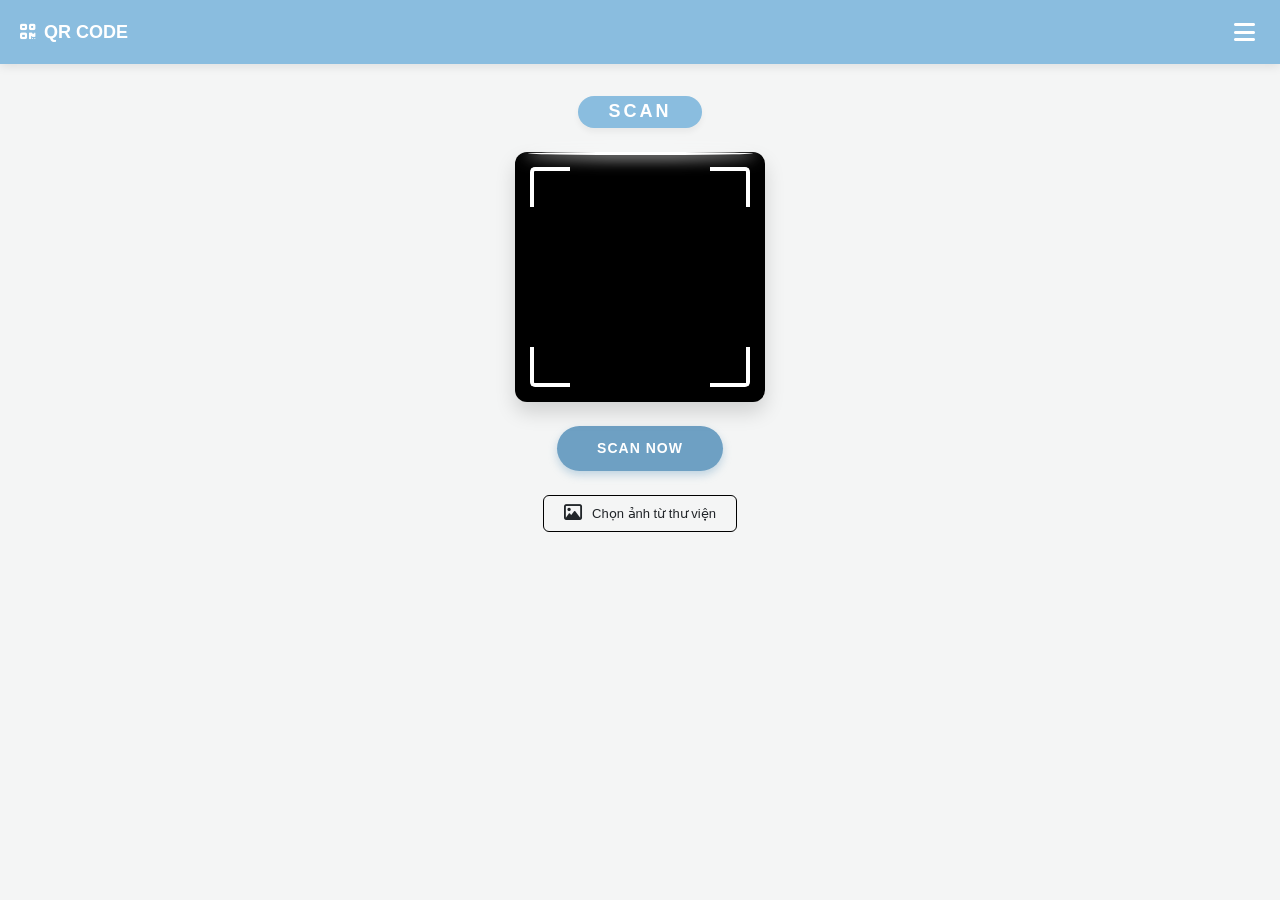
<file: index.html>
<!DOCTYPE html>
<html lang="en">
<head>
    <meta charset="UTF-8">
    <meta name="viewport" content="width=device-width, initial-scale=1.0">
    <title>QR CODE</title>
    <link href="https://cdn.jsdelivr.net/npm/bootstrap@5.3.2/dist/css/bootstrap.min.css" rel="stylesheet">
    <link rel="stylesheet" href="https://cdnjs.cloudflare.com/ajax/libs/font-awesome/6.4.2/css/all.min.css">
    <link rel="stylesheet" href="index.css">
</head>
<body>
    <script src="./main.js"></script>
    <header class="top-bar">
        <div class="logo-area">
            <i class="fa-solid fa-qrcode text-white"></i>
            <span class="logo-text text-white ms-2">QR CODE</span>
        </div>
        <div class="menu-area">
            <i class="fa-solid fa-bars text-white menu-icon" id="menuToggle"></i>
            <div class="dropdown-menu-custom" id="dropdownMenu">
                <a href="about.html">About</a>
                <a href="code.html">Code</a>
            </div>
        </div>
    </header>

    <main class="d-flex flex-column align-items-center mt-4 pt-2">
        
        <div class="scan-title-wrapper mb-4">
            <h2 class="scan-title">SCAN</h2>
        </div>
        
        <div class="scanner-container">
            <div class="corner top-left"></div>
            <div class="corner top-right"></div>
            <div class="corner bottom-left"></div>
            <div class="corner bottom-right"></div>
            <div class="scan-line"></div>
        </div>

        <button class="btn scan-btn mt-4">SCAN NOW</button>

        <div class="gallery-box mt-4">
            <i class="fa-regular fa-image"></i>
            <span>Chọn ảnh từ thư viện</span>
        </div>

    </main>

    <script>
        const menuToggle = document.getElementById('menuToggle');
        const dropdownMenu = document.getElementById('dropdownMenu');

        menuToggle.addEventListener('click', () => {
            dropdownMenu.classList.toggle('show');
        });
    </script>
</body>
</html>
</file>
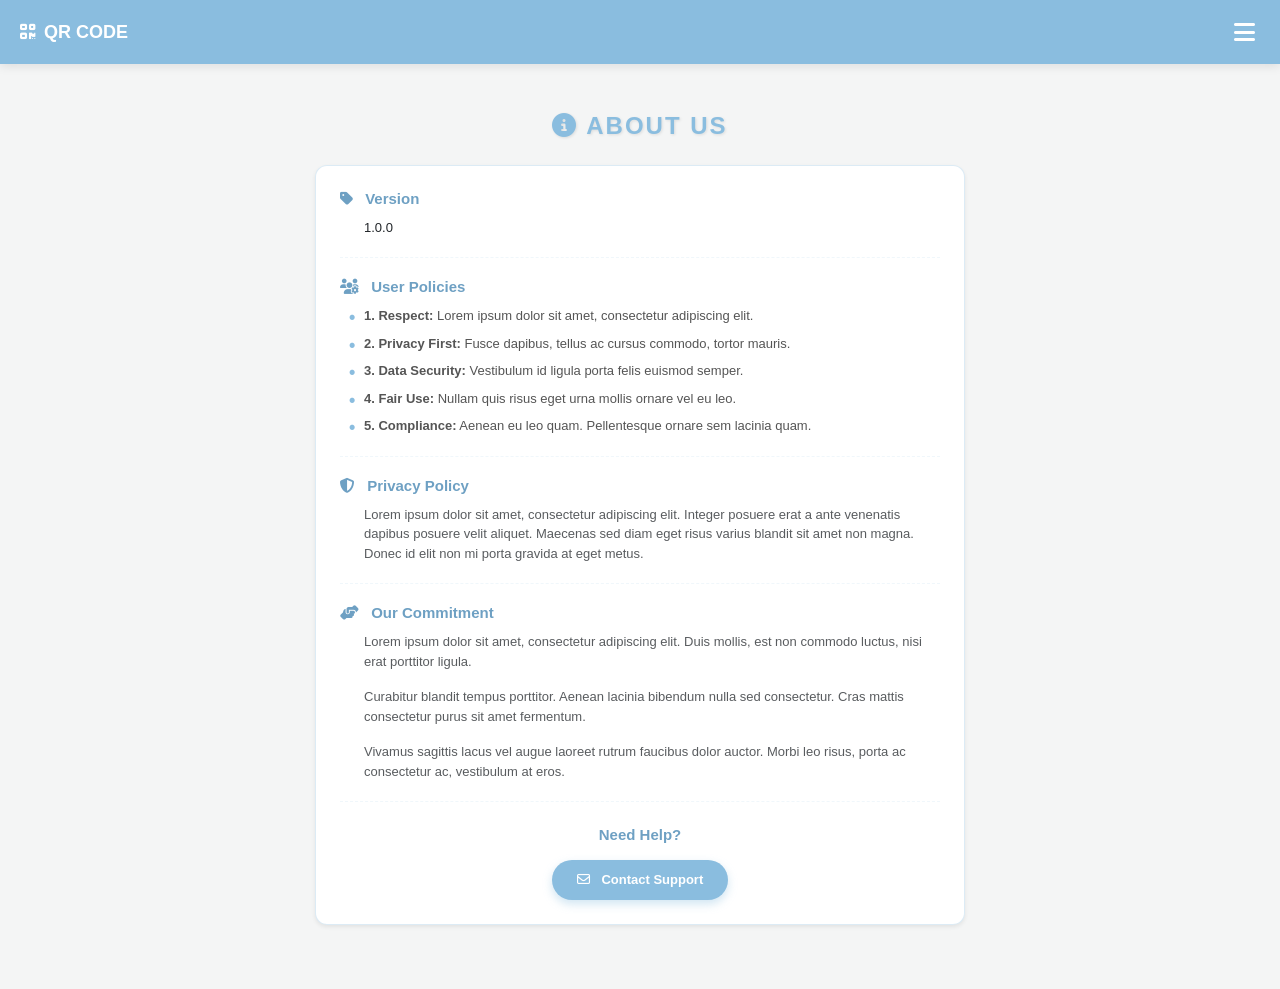
<file: about.html>
<!DOCTYPE html>
<html lang="en">
<head>
    <meta charset="UTF-8">
    <meta name="viewport" content="width=device-width, initial-scale=1.0">
    <title>QR CODE - About</title>
    <link href="https://cdn.jsdelivr.net/npm/bootstrap@5.3.2/dist/css/bootstrap.min.css" rel="stylesheet">
    <link rel="stylesheet" href="https://cdnjs.cloudflare.com/ajax/libs/font-awesome/6.4.2/css/all.min.css">
    <link rel="stylesheet" href="about.css">
</head>
<body>

    <header class="top-bar">
        <div class="logo-area">
            <i class="fa-solid fa-qrcode text-white"></i>
            <span class="logo-text text-white ms-2">QR CODE</span>
        </div>
        <div class="menu-area">
            <i class="fa-solid fa-bars text-white menu-icon" id="menuToggle"></i>
            <div class="dropdown-menu-custom" id="dropdownMenu">
                <a href="index.html">Home</a>
                <a href="code.html">Code</a>
            </div>
        </div>
    </header>

    <main class="container d-flex flex-column align-items-center mt-5 mb-5 pb-3">
        
        <div class="about-title-wrapper mb-4">
            <h2 class="about-title">
                <i class="fa-solid fa-circle-info fa-bounce"></i> ABOUT US
            </h2>
        </div>

        <div class="about-card p-4 shadow-sm">
            
            <div class="info-section">
                <h5 class="section-title"><i class="fa-solid fa-tag"></i> Version</h5>
                <p class="ms-4">1.0.0</p>
            </div>

            <hr>

            <div class="info-section">
                <h5 class="section-title"><i class="fa-solid fa-users-gear"></i> User Policies</h5>
                <ul class="policy-list">
                    <li><strong>1. Respect:</strong> Lorem ipsum dolor sit amet, consectetur adipiscing elit.</li>
                    <li><strong>2. Privacy First:</strong> Fusce dapibus, tellus ac cursus commodo, tortor mauris.</li>
                    <li><strong>3. Data Security:</strong> Vestibulum id ligula porta felis euismod semper.</li>
                    <li><strong>4. Fair Use:</strong> Nullam quis risus eget urna mollis ornare vel eu leo.</li>
                    <li><strong>5. Compliance:</strong> Aenean eu leo quam. Pellentesque ornare sem lacinia quam.</li>
                </ul>
            </div>

            <hr>

            <div class="info-section">
                <h5 class="section-title"><i class="fa-solid fa-shield-halved"></i> Privacy Policy</h5>
                <p class="ms-4 text-muted">
                    Lorem ipsum dolor sit amet, consectetur adipiscing elit. Integer posuere erat a ante venenatis dapibus posuere velit aliquet. 
                    Maecenas sed diam eget risus varius blandit sit amet non magna. Donec id elit non mi porta gravida at eget metus.
                </p>
            </div>

            <hr>

            <div class="info-section">
                <h5 class="section-title"><i class="fa-solid fa-handshake-angle"></i> Our Commitment</h5>
                <p class="ms-4 text-muted">
                    Lorem ipsum dolor sit amet, consectetur adipiscing elit. Duis mollis, est non commodo luctus, nisi erat porttitor ligula.
                </p>
                <p class="ms-4 text-muted">
                    Curabitur blandit tempus porttitor. Aenean lacinia bibendum nulla sed consectetur. Cras mattis consectetur purus sit amet fermentum.
                </p>
                <p class="ms-4 text-muted">
                    Vivamus sagittis lacus vel augue laoreet rutrum faucibus dolor auctor. Morbi leo risus, porta ac consectetur ac, vestibulum at eros.
                </p>
            </div>

            <hr>

            <div class="info-section text-center mt-4">
                <h5 class="section-title mb-3">Need Help?</h5>
                <a href="mailto:thanhtuan231005@gmail.com" class="btn support-btn">
                    <i class="fa-regular fa-envelope me-2"></i> Contact Support
                </a>
            </div>

        </div>

    </main>

    <script>
        const menuToggle = document.getElementById('menuToggle');
        const dropdownMenu = document.getElementById('dropdownMenu');

        menuToggle.addEventListener('click', () => {
            dropdownMenu.classList.toggle('show');
        });
    </script>
</body>
</html>
</file>
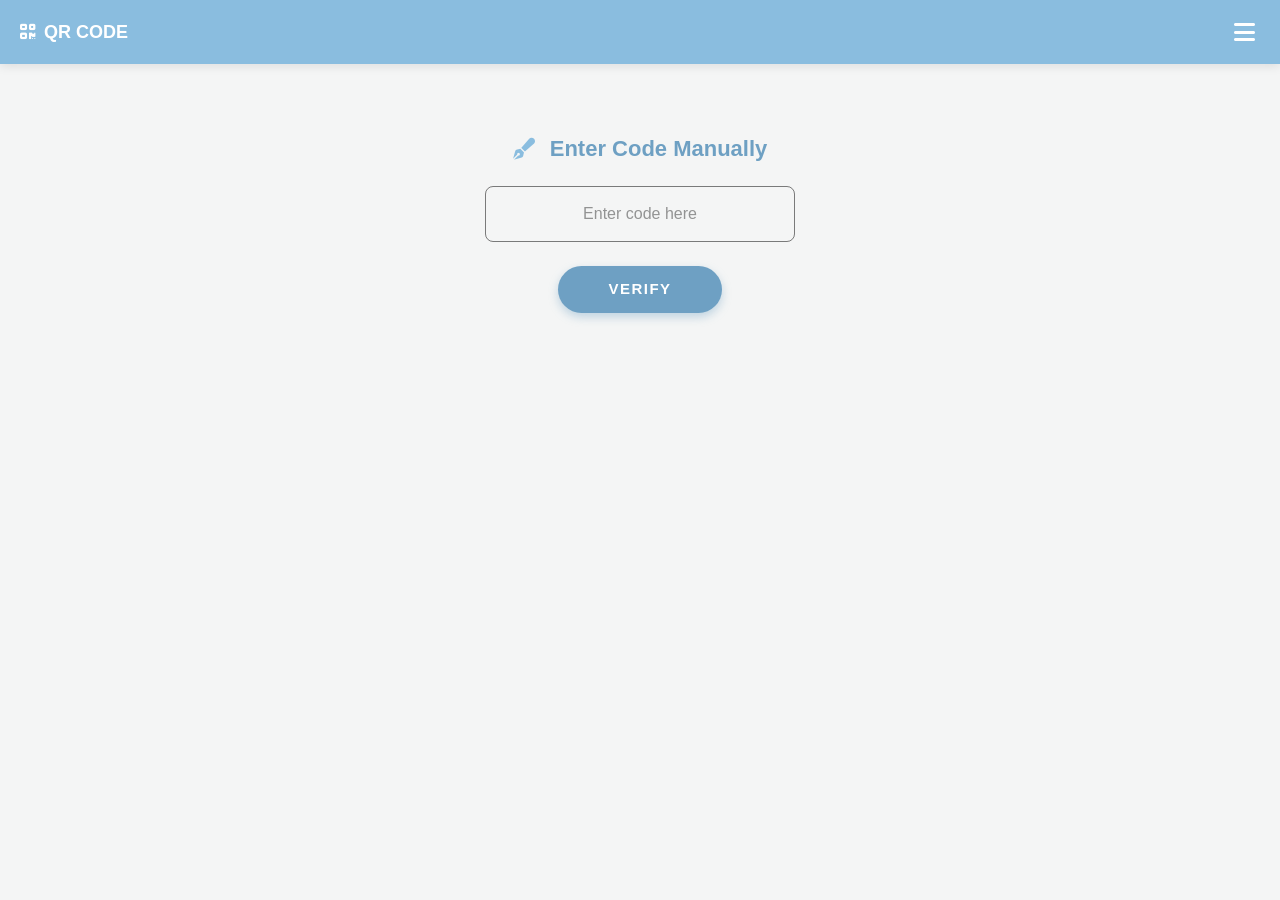
<file: code.html>
<!DOCTYPE html>
<html lang="en">
<head>
    <meta charset="UTF-8">
    <meta name="viewport" content="width=device-width, initial-scale=1.0">
    <title>ENTER CODE</title>
    <link href="https://cdn.jsdelivr.net/npm/bootstrap@5.3.2/dist/css/bootstrap.min.css" rel="stylesheet">
    <link rel="stylesheet" href="https://cdnjs.cloudflare.com/ajax/libs/font-awesome/6.4.2/css/all.min.css">
    <link rel="stylesheet" href="code.css">
</head>
<body>

    <header class="top-bar">
        <div class="logo-area">
            <i class="fa-solid fa-qrcode text-white"></i>
            <span class="logo-text text-white ms-2">QR CODE</span>
        </div>
        <div class="menu-area">
            <i class="fa-solid fa-bars text-white menu-icon" id="menuToggle"></i>
            <div class="dropdown-menu-custom" id="dropdownMenu">
                <a href="index.html">Home</a>
                <a href="about.html">About</a>
            </div>
        </div>
    </header>

    <main class="d-flex flex-column align-items-center mt-5 pt-4">
        
        <div class="manual-title-wrapper mb-4">
            <h2 class="manual-title">
                <i class="fa-solid fa-pen-fancy writing-pen"></i> Enter Code Manually
            </h2>
        </div>
        
        <div class="input-container mb-4">
            <input type="text" class="manual-input" placeholder="Enter code here" autocomplete="off">
        </div>

        <button class="btn verify-btn">Verify</button>

    </main>

    <script>
        const menuToggle = document.getElementById('menuToggle');
        const dropdownMenu = document.getElementById('dropdownMenu');

        menuToggle.addEventListener('click', () => {
            dropdownMenu.classList.toggle('show');
        });
    </script>
</body>
</html>
</file>
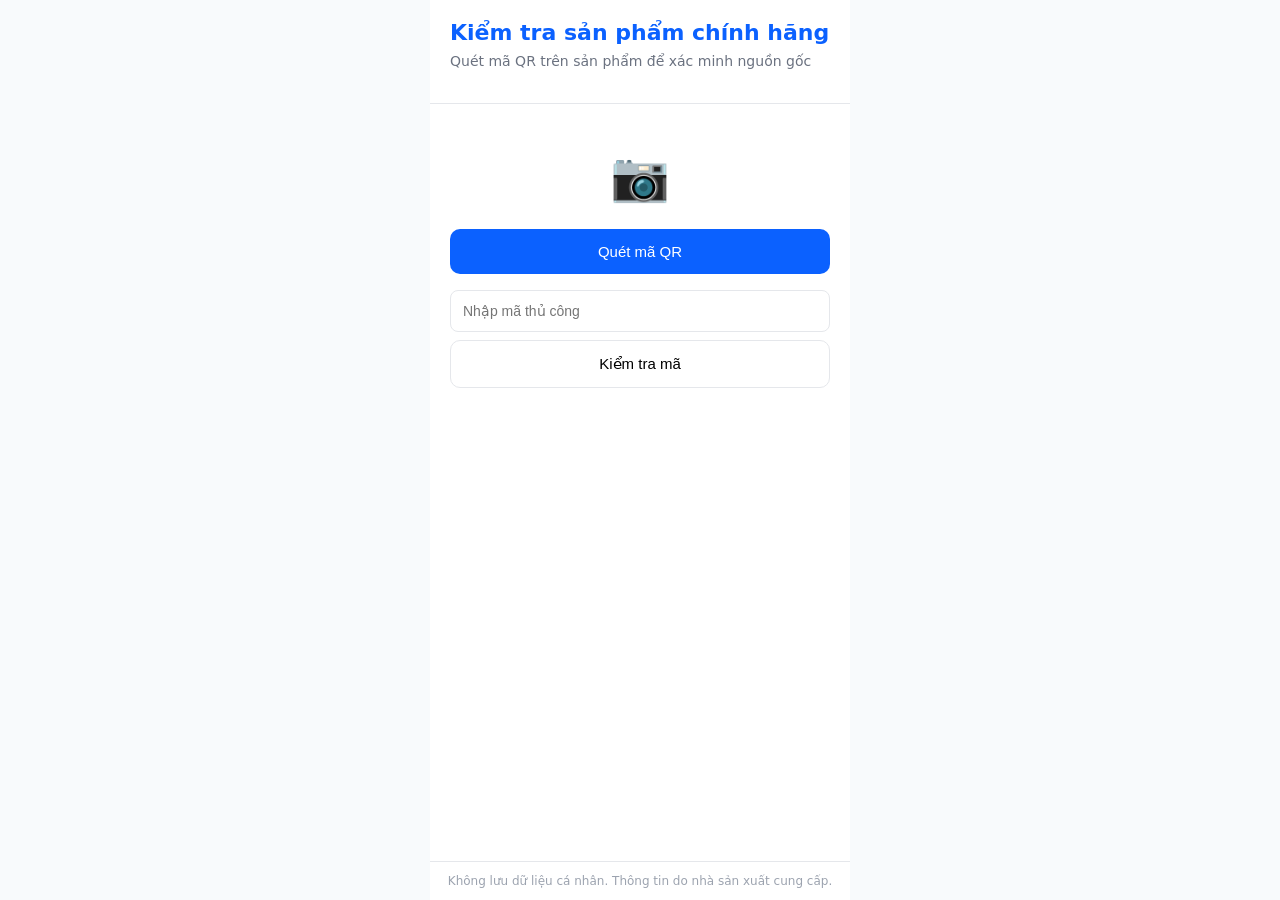
<file: test.html>
<!DOCTYPE html>
<html lang="vi">
<head>
  <meta charset="UTF-8" />
  <meta name="viewport" content="width=device-width, initial-scale=1.0" />
  <title>Kiểm tra sản phẩm chính hãng</title>

  <!-- =========================
       CSS – THUẦN, CHẠY LIVE SERVER
       ========================= -->
  <style>
    :root {
      --primary: #0b61ff;
      --success: #16a34a;
      --warning: #f97316;
      --danger: #ef4444;
      --bg: #f8fafc;
      --text: #374151;
      --border: #e5e7eb;
    }

    * { box-sizing: border-box; }

    body {
      margin: 0;
      font-family: Inter, system-ui, -apple-system, BlinkMacSystemFont, "Segoe UI", Roboto, Arial, sans-serif;
      background: var(--bg);
      color: var(--text);
    }

    .app {
      max-width: 420px;
      margin: 0 auto;
      min-height: 100vh;
      background: #fff;
      display: flex;
      flex-direction: column;
    }

    header {
      padding: 20px;
      border-bottom: 1px solid var(--border);
    }

    header h1 {
      font-size: 22px;
      margin: 0;
      color: var(--primary);
    }

    header p {
      font-size: 14px;
      margin-top: 8px;
      color: #6b7280;
    }

    main {
      flex: 1;
      padding: 20px;
    }

    .hidden { display: none; }

    /* Buttons */
    .btn {
      width: 100%;
      padding: 14px;
      border-radius: 10px;
      border: none;
      font-size: 15px;
      cursor: pointer;
    }

    .btn-primary {
      background: var(--primary);
      color: #fff;
    }

    .btn-secondary {
      background: #fff;
      border: 1px solid var(--border);
      margin-top: 8px;
    }

    .btn-warning {
      background: var(--warning);
      color: #fff;
    }

    /* Home */
    .home {
      text-align: center;
    }

    .camera-icon {
      font-size: 48px;
      margin: 24px 0;
    }

    .manual-input {
      margin-top: 16px;
    }

    .manual-input input {
      width: 100%;
      padding: 12px;
      font-size: 14px;
      border-radius: 8px;
      border: 1px solid var(--border);
    }

    /* Scanner */
    .scanner-box {
      position: relative;
      width: 100%;
      aspect-ratio: 4 / 3;
      background: #000;
      border-radius: 12px;
      overflow: hidden;
    }

    .qr-frame {
      position: absolute;
      width: 70%;
      aspect-ratio: 1 / 1;
      border: 2px solid rgba(255,255,255,0.7);
      border-radius: 12px;
      top: 50%;
      left: 50%;
      transform: translate(-50%, -50%);
    }

    .scan-hint {
      margin-top: 12px;
      font-size: 14px;
      text-align: center;
    }

    /* Result */
    .result {
      text-align: center;
    }

    .result-icon {
      font-size: 48px;
      margin-bottom: 12px;
    }

    .success { color: var(--success); }
    .danger { color: var(--danger); }

    .info-box {
      margin-top: 16px;
      border: 1px solid var(--border);
      border-radius: 10px;
      padding: 12px;
      text-align: left;
      font-size: 14px;
    }

    .info-box div {
      display: flex;
      justify-content: space-between;
      margin-bottom: 6px;
    }

    footer {
      padding: 12px;
      font-size: 12px;
      color: #9ca3af;
      text-align: center;
      border-top: 1px solid var(--border);
    }
  </style>
</head>
<body>

<div class="app">
  <header>
    <h1>Kiểm tra sản phẩm chính hãng</h1>
    <p>Quét mã QR trên sản phẩm để xác minh nguồn gốc</p>
  </header>

  <main>
    <!-- HOME -->
    <section id="home" class="home">
      <div class="camera-icon">📷</div>
      <button class="btn btn-primary" onclick="startScan()">Quét mã QR</button>

      <div class="manual-input">
        <input type="text" id="manualCode" placeholder="Nhập mã thủ công" />
        <button class="btn btn-secondary" onclick="checkManual()">Kiểm tra mã</button>
      </div>
    </section>

    <!-- SCANNING -->
    <section id="scanner" class="hidden">
      <div class="scanner-box">
        <div class="qr-frame"></div>
      </div>
      <div class="scan-hint">Đưa mã QR vào khung</div>
      <button class="btn btn-secondary" onclick="goHome()">Hủy</button>
    </section>

    <!-- SUCCESS -->
    <section id="success" class="hidden result">
      <div class="result-icon success">✔</div>
      <h2>Sản phẩm chính hãng</h2>
      <p>Sản phẩm đã được xác thực</p>

      <div class="info-box">
        <div><span>Tên sản phẩm</span><strong>Nước uống X</strong></div>
        <div><span>Nhà sản xuất</span><strong>Công ty A</strong></div>
        <div><span>Mã</span><strong>QR-123456</strong></div>
        <div><span>Trạng thái</span><strong>Lần quét đầu tiên</strong></div>
      </div>

      <button class="btn btn-primary" onclick="goHome()">Quét mã khác</button>
    </section>

    <!-- FAKE -->
    <section id="fake" class="hidden result">
      <div class="result-icon danger">⚠</div>
      <h2>Nghi ngờ hàng giả</h2>
      <p>Mã này đã được sử dụng nhiều lần</p>

      <button class="btn btn-warning">Báo cáo nghi ngờ</button>
      <button class="btn btn-secondary" onclick="goHome()">Quét mã khác</button>
    </section>
  </main>

  <footer>
    Không lưu dữ liệu cá nhân. Thông tin do nhà sản xuất cung cấp.
  </footer>
</div>

<!-- =========================
     JS – DEMO LOGIC
     ========================= -->
<script>
  function hideAll() {
    document.querySelectorAll('main section').forEach(s => s.classList.add('hidden'));
  }

  function goHome() {
    hideAll();
    document.getElementById('home').classList.remove('hidden');
  }

  function startScan() {
    hideAll();
    document.getElementById('scanner').classList.remove('hidden');

    // DEMO: giả lập quét sau 1.5s
    setTimeout(() => {
      const fake = Math.random() < 0.3;
      hideAll();
      document.getElementById(fake ? 'fake' : 'success').classList.remove('hidden');
    }, 1500);
  }

  function checkManual() {
    const code = document.getElementById('manualCode').value;
    if (!code) return alert('Vui lòng nhập mã');

    hideAll();
    document.getElementById(code.endsWith('9') ? 'fake' : 'success').classList.remove('hidden');
  }
</script>

</body>
</html>
</file>
<file: index.css>
body {
    background-color: rgb(244, 245, 245);
    font-family: Arial, Helvetica, sans-serif; 
    font-size: 13px;
    margin: 0;
    padding: 0;
    overflow-x: hidden;
}


.top-bar {
    background-color: rgb(138, 189, 223);
    display: flex;
    justify-content: space-between;
    align-items: center;
    padding: 15px 20px;
    position: relative;
    box-shadow: 0 2px 10px rgba(0,0,0,0.1);
}

.logo-area {
    display: flex;
    align-items: center;
    font-size: 18px;
    font-weight: bold;
}

.menu-icon {
    font-size: 24px;
    cursor: pointer;
    padding: 5px;
    transition: transform 0.2s;
}

.menu-icon:active {
    transform: scale(0.9);
}


.dropdown-menu-custom {
    position: absolute;
    top: 65px;
    right: 20px;
    background-color: #2b5c8f;
    border-radius: 8px;
    display: flex;
    flex-direction: column;
    overflow: hidden;
    box-shadow: 0 8px 16px rgba(0,0,0,0.2);
    

    opacity: 0;
    transform: translateY(-20px) scale(0.9);
    pointer-events: none;
    transition: all 0.4s cubic-bezier(0.68, -0.55, 0.265, 1.55);
    z-index: 100;
}

.dropdown-menu-custom.show {
    opacity: 1;
    transform: translateY(0) scale(1);
    pointer-events: auto;
}

.dropdown-menu-custom a {
    color: white;
    text-decoration: none;
    padding: 12px 30px;
    font-size: 14px;
    font-weight: 500;
    transition: background 0.3s;
    text-align: center;
}

.dropdown-menu-custom a:hover {
    background-color: rgba(255, 255, 255, 0.2);
}


.scan-title-wrapper {
    background-color: rgb(138, 189, 223);
    padding: 5px 30px;
    border-radius: 20px;
    box-shadow: 0 4px 6px rgba(0,0,0,0.05);
}

.scan-title {
    color: white;
    font-size: 18px;
    font-weight: bold;
    letter-spacing: 3px;
    margin: 0;
}

.scanner-container {
    width: 250px;
    height: 250px;
    background-color: black;
    position: relative;
    border-radius: 12px;
    box-shadow: 0 10px 20px rgba(0,0,0,0.15);
}


.corner {
    position: absolute;
    width: 40px;
    height: 40px;
    border-color: white;
    border-style: solid;
    z-index: 2;
}
.top-left { top: 15px; left: 15px; border-width: 4px 0 0 4px; border-top-left-radius: 5px; }
.top-right { top: 15px; right: 15px; border-width: 4px 4px 0 0; border-top-right-radius: 5px; }
.bottom-left { bottom: 15px; left: 15px; border-width: 0 0 4px 4px; border-bottom-left-radius: 5px; }
.bottom-right { bottom: 15px; right: 15px; border-width: 0 4px 4px 0; border-bottom-right-radius: 5px; }

.scan-line {
    width: 90%;
    height: 3px;
    background-color: white;
    box-shadow: 0 0 15px 3px rgba(255, 255, 255, 0.8);
    position: absolute;
    left: 5%;
    border-radius: 50%;
    animation: scanAnim 2s infinite ease-in-out;
}

@keyframes scanAnim {
    0% { top: 10%; opacity: 0; }
    10% { opacity: 1; }
    50% { top: 90%; opacity: 1; }
    90% { opacity: 1; }
    100% { top: 10%; opacity: 0; }
}


.scan-btn {
    background-color: rgb(110, 160, 195); 
    color: white;
    font-weight: bold;
    font-size: 14px;
    padding: 12px 40px;
    border-radius: 30px;
    border: none;
    letter-spacing: 1px;
    box-shadow: 0 4px 8px rgba(110, 160, 195, 0.4);
    transition: all 0.3s ease;
}

.scan-btn:hover {
    background-color: rgb(90, 140, 175);
    color: white;
    transform: translateY(-2px);
    box-shadow: 0 6px 12px rgba(110, 160, 195, 0.6);
}


.gallery-box {
    display: flex;
    align-items: center;
    gap: 10px;
    padding: 8px 20px;
    border: 1px solid black;
    border-radius: 6px;
    cursor: pointer;
    background-color: transparent;
    transition: background 0.3s;
}

.gallery-box:hover {
    background-color: rgba(0, 0, 0, 0.05);
}

.gallery-box i {
    font-size: 18px;
}
.gallery-box span {
    font-weight: 500;
}
</file>
<file: about.css>
body {
    background-color: rgb(244, 245, 245);
    font-family: Arial, Helvetica, sans-serif;
    font-size: 13px;
    margin: 0;
    padding: 0;
    overflow-x: hidden;
}


.top-bar {
    background-color: rgb(138, 189, 223);
    display: flex;
    justify-content: space-between;
    align-items: center;
    padding: 15px 20px;
    position: relative;
    box-shadow: 0 2px 10px rgba(0,0,0,0.1);
}

.logo-area {
    display: flex;
    align-items: center;
    font-size: 18px;
    font-weight: bold;
}

.menu-icon {
    font-size: 24px;
    cursor: pointer;
    padding: 5px;
    transition: transform 0.2s;
}

.menu-icon:active {
    transform: scale(0.9);
}


.dropdown-menu-custom {
    position: absolute;
    top: 65px;
    right: 20px;
    background-color: #2b5c8f;
    border-radius: 8px;
    display: flex;
    flex-direction: column;
    overflow: hidden;
    box-shadow: 0 8px 16px rgba(0,0,0,0.2);
    
    opacity: 0;
    transform: translateY(-20px) scale(0.9);
    pointer-events: none;
    transition: all 0.4s cubic-bezier(0.68, -0.55, 0.265, 1.55);
    z-index: 100;
}

.dropdown-menu-custom.show {
    opacity: 1;
    transform: translateY(0) scale(1);
    pointer-events: auto;
}

.dropdown-menu-custom a {
    color: white;
    text-decoration: none;
    padding: 12px 30px;
    font-size: 14px;
    font-weight: 500;
    transition: background 0.3s;
    text-align: center;
}

.dropdown-menu-custom a:hover {
    background-color: rgba(255, 255, 255, 0.2);
}


.about-title-wrapper {
    animation: fadeInDown 0.8s ease-out forwards;
}

.about-title {
    color: rgb(138, 189, 223);
    font-size: 24px;
    font-weight: 800;
    letter-spacing: 2px;
    margin: 0;
    text-shadow: 1px 1px 3px rgba(0,0,0,0.1);
}


.fa-bounce {
    animation-duration: 2s;
    animation-iteration-count: infinite;
}


.about-card {
    background-color: white;
    width: 100%;
    max-width: 650px;
    border-radius: 12px;
    border: 1px solid rgba(138, 189, 223, 0.3);
    

    opacity: 0;
    transform: translateY(30px);
    animation: slideUpFade 0.8s ease-out 0.2s forwards;
}

.section-title {
    color: rgb(110, 160, 195);
    font-size: 15px;
    font-weight: bold;
    margin-bottom: 10px;
}

.section-title i {
    margin-right: 8px;
}

.policy-list {
    list-style-type: none;
    padding-left: 24px;
    color: #555;
}

.policy-list li {
    margin-bottom: 8px;
    position: relative;
}

.policy-list li::before {
    content: "•";
    color: rgb(138, 189, 223);
    font-weight: bold;
    font-size: 18px;
    position: absolute;
    left: -15px;
    top: -2px;
}

hr {
    border-top: 1px dashed rgba(138, 189, 223, 0.5);
    margin: 20px 0;
}

.support-btn {
    background-color: rgb(138, 189, 223);
    color: white;
    font-weight: bold;
    font-size: 13px;
    padding: 10px 25px;
    border-radius: 30px;
    border: none;
    box-shadow: 0 4px 10px rgba(138, 189, 223, 0.4);
    transition: all 0.3s ease;
    text-decoration: none;
}

.support-btn:hover {
    background-color: rgb(110, 160, 195);
    color: white;
    transform: translateY(-3px);
    box-shadow: 0 6px 15px rgba(138, 189, 223, 0.6);
}


@keyframes fadeInDown {
    from {
        opacity: 0;
        transform: translateY(-20px);
    }
    to {
        opacity: 1;
        transform: translateY(0);
    }
}

@keyframes slideUpFade {
    from {
        opacity: 0;
        transform: translateY(30px);
    }
    to {
        opacity: 1;
        transform: translateY(0);
    }
}
</file>
<file: code.css>
body {
    background-color: rgb(244, 245, 245);
    font-family: Arial, Helvetica, sans-serif;
    font-size: 13px;
    margin: 0;
    padding: 0;
    overflow-x: hidden;
}

.top-bar {
    background-color: rgb(138, 189, 223);
    display: flex;
    justify-content: space-between;
    align-items: center;
    padding: 15px 20px;
    position: relative;
    box-shadow: 0 2px 10px rgba(0,0,0,0.1);
}

.logo-area {
    display: flex;
    align-items: center;
    font-size: 18px;
    font-weight: bold;
}

.menu-icon {
    font-size: 24px;
    cursor: pointer;
    padding: 5px;
    transition: transform 0.2s;
}

.menu-icon:active {
    transform: scale(0.9);
}


.dropdown-menu-custom {
    position: absolute;
    top: 65px;
    right: 20px;
    background-color: #2b5c8f;
    border-radius: 8px;
    display: flex;
    flex-direction: column;
    overflow: hidden;
    box-shadow: 0 8px 16px rgba(0,0,0,0.2);
    
    opacity: 0;
    transform: translateY(-20px) scale(0.9);
    pointer-events: none;
    transition: all 0.4s cubic-bezier(0.68, -0.55, 0.265, 1.55);
    z-index: 100;
}

.dropdown-menu-custom.show {
    opacity: 1;
    transform: translateY(0) scale(1);
    pointer-events: auto;
}

.dropdown-menu-custom a {
    color: white;
    text-decoration: none;
    padding: 12px 30px;
    font-size: 14px;
    font-weight: 500;
    transition: background 0.3s;
    text-align: center;
}

.dropdown-menu-custom a:hover {
    background-color: rgba(255, 255, 255, 0.2);
}


.manual-title-wrapper {
    text-align: center;
    animation: fadeIn 0.6s ease-out;
}

.manual-title {
    color: rgb(110, 160, 195);
    font-size: 22px;
    font-weight: bold;
    margin: 0;
    display: flex;
    align-items: center;
    gap: 15px;
}


.writing-pen {
    color: rgb(138, 189, 223);
    display: inline-block;
    animation: writeAnim 1.5s infinite ease-in-out;
    transform-origin: bottom left;
}

@keyframes writeAnim {
    0% { transform: translateX(0px) translateY(0px) rotate(0deg); }
    25% { transform: translateX(10px) translateY(-5px) rotate(-15deg); }
    50% { transform: translateX(20px) translateY(0px) rotate(-5deg); }
    75% { transform: translateX(30px) translateY(-5px) rotate(-15deg); }
    100% { transform: translateX(0px) translateY(0px) rotate(0deg); }
}

@keyframes fadeIn {
    from { opacity: 0; transform: translateY(-10px); }
    to { opacity: 1; transform: translateY(0); }
}


.input-container {
    width: 100%;
    max-width: 350px;
    padding: 0 20px;
}

.manual-input {
    width: 100%;
    background-color: transparent;
    border: 1px solid rgba(0, 0, 0, 0.5); 
    border-radius: 8px;
    padding: 15px 20px;
    font-size: 16px;
    color: black;
    text-align: center;
    letter-spacing: 2px;
    transition: all 0.3s ease;
}

.manual-input::placeholder {
    color: rgba(0, 0, 0, 0.4);
    letter-spacing: normal;
}

.manual-input:focus {
    outline: none;
    border-color: rgb(110, 160, 195);
    box-shadow: 0 0 8px rgba(110, 160, 195, 0.4);
    background-color: rgba(255, 255, 255, 0.5); 
}

.verify-btn {
    background-color: rgb(110, 160, 195); 
    color: white;
    font-weight: bold;
    font-size: 15px;
    padding: 12px 50px;
    border-radius: 30px;
    border: none;
    letter-spacing: 1.5px;
    box-shadow: 0 4px 10px rgba(110, 160, 195, 0.4);
    transition: all 0.3s ease;
    text-transform: uppercase;
}

.verify-btn:hover {
    background-color: rgb(85, 140, 180); 
    transform: translateY(-3px) scale(1.02);
    box-shadow: 0 6px 15px rgba(85, 140, 180, 0.6);
}

.verify-btn:active {
    transform: translateY(1px) scale(0.98);
    box-shadow: 0 2px 5px rgba(85, 140, 180, 0.4);
}
</file>
